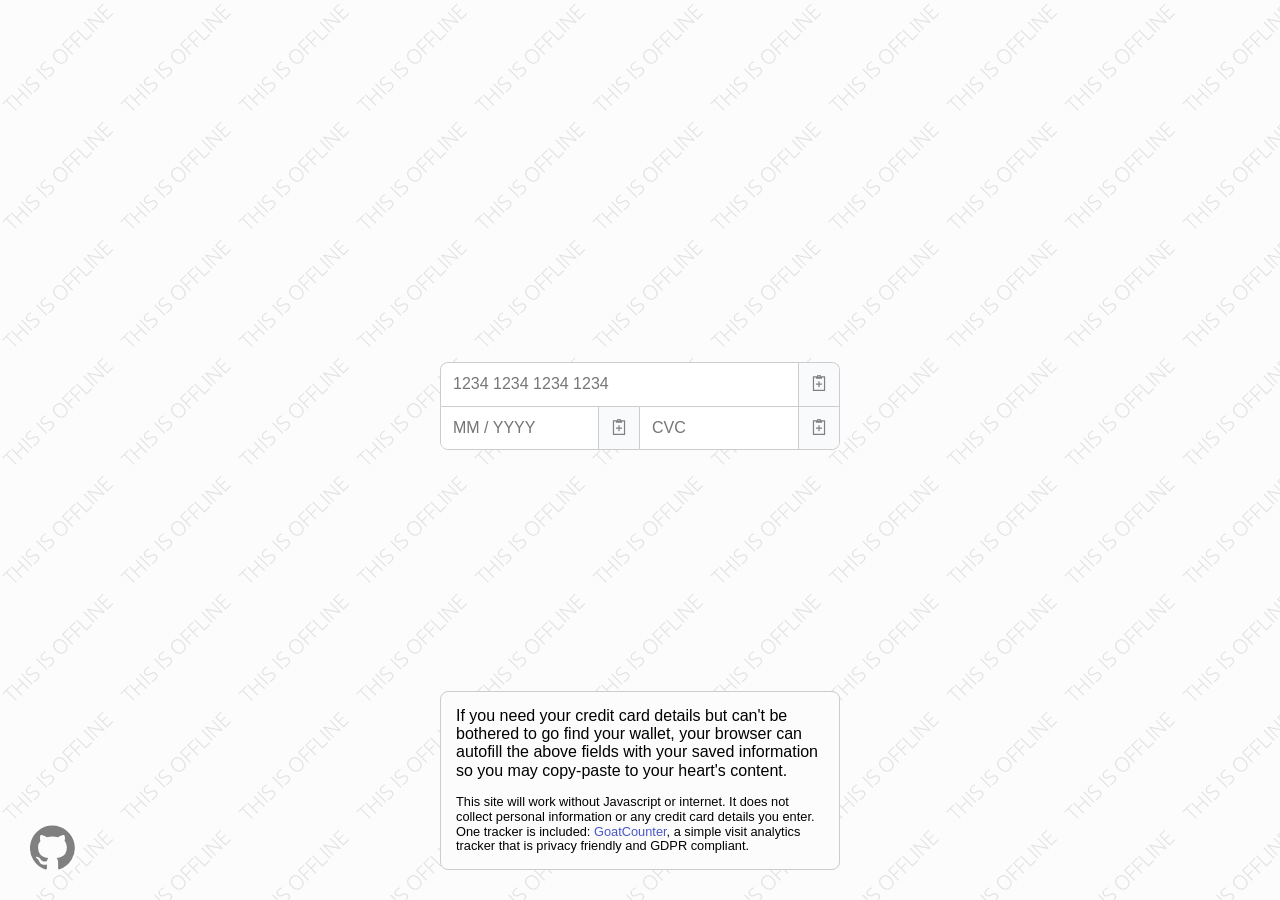
<file: index.html>
<html>
  <head>
    <meta charset="utf-8">
    <meta name="viewport" content="width=device-width, initial-scale=1.0">
    <meta name="description" content="Forgot your stored CC details, but can't access them? Use this to prompt your browser's autofill and copy them.">
    <link rel="canonical" href="https://tuckerchap.in/easy-cc-autofill/">
    <link rel="icon" href="assets/icon.svg" type="image/svg+xml">
    <link rel="icon" href="assets/icon-32.png" type="image/png" sizes="32x32">
    <link rel="apple-touch-icon" href="assets/icon-180.png">

    <meta property="og:type" content="website">
    <meta property="og:site_name" content="Easy CC Autofill">
    <meta property="og:url" content="https://tuckerchap.in/easy-cc-autofill/">
    <meta property="og:title" content="Easy CC Autofill">
    <meta property="og:description" content="Forgot your stored CC details, but can't access them? Use this to prompt your browser's autofill and copy them.">
    <meta property="og:image" content="https://tuckerchap.in/easy-cc-autofill/assets/og.png">
    <meta property="og:image:type" content="image/png">
    <meta property="og:image:width" content="1200">
    <meta property="og:image:height" content="630">
    <meta property="og:image:alt" content="Easy CC Autofill: empty card number, expiry and CVC fields, each with a copy button.">
    <meta name="twitter:card" content="summary_large_image">
    <link rel="stylesheet" type="text/css" href="styles/normalize.css" />
    <link rel="stylesheet" type="text/css" href="styles/main.css" />
    <link rel="stylesheet" type="text/css" href="styles/cc-styles.css" />

    <title>Easy CC Autofill</title>

    <script async data-goatcounter="https://tuckerchapin.goatcounter.com/count" src="//gc.zgo.at/count.js"></script>
    <script>
      function removeWhitespace(str) {
        return str.replace(/\s/g, '');
      }

      function isOnlyNumbers(str) {
        return /^\d+$/.test(str);
      }

      function showToast() {
        if (document.getElementById('toast-container')) {
          document.getElementById('toast-container').remove();
        }
        document.body.appendChild(document.getElementById('toast-template').content.cloneNode(true));
      }

      function validateNumber(number) {
        return number;
        return number.length === 16 && isOnlyNumbers(number);
      }

      function validateExpiry(expiry) {
        return expiry;
        if (expiry.length === 5 || expiry.length === 7) {
          const [ month, year ] = expiry.split('/');
          return (year.length === 2 || year.length === 4)
            && isOnlyNumbers(month)
            && isOnlyNumbers(year)
            && !isNaN(month)
            && !isNaN(year);
        }
        return false;
      }

      function validateCVC(cvc) {
        return cvc;
        return cvc.length === 3 && isOnlyNumbers(cvc);
      }

      function copyNumber() {
        try {
          const number = removeWhitespace(document.getElementById('cardnumber').value);
          if (validateNumber(number)) {
            navigator.clipboard.writeText(number);
            this.showToast();
          }
        } catch (e) {
          //
        }
      }

      function copyExpiry() {
        try {
          const expiry = removeWhitespace(document.getElementById('exp-date').value);
          console.log('hi', validateExpiry(expiry))
          if (validateExpiry(expiry)) {
            navigator.clipboard.writeText(expiry);
            this.showToast();
          }
        } catch (e) {
          //
        }
      }

      function copyCVC() {
        try {
          const cvc = removeWhitespace(document.getElementById('cvc').value);
          if (validateCVC(cvc)) {
            navigator.clipboard.writeText(cvc);
            this.showToast();
          }
        } catch (e) {
          //
        }
      }
    </script>
  </head>
  <body>
    <div class="corset">
      <form class="input-container">
        <div
          id="cardnumber-container"
          class="cc-input-container"
          onclick="copyNumber()"
        >
          <label for="cardnumber">Card number</label>
          <input
            id="cardnumber"
            class="cc-input"
            name="cardnumber"
            autocomplete="cc-number"
            placeholder="1234 1234 1234 1234"
            inputmode="numeric"
          />
          <div class="copy-button">
            <svg class="copy-icon" version="1.1" viewBox="0 0 100 100" xmlns="http://www.w3.org/2000/svg">
              <path d="m65.301 53.898h-11.5v-11.5c0-3.8008 0-3.8008-3.8008-3.8008-3.8984 0-3.8984 0-3.8984 3.8008v11.5h-11.5c-3.8984 0-3.8984 0-3.8008 3.8008-0.10156 3.8008-0.10156 3.8008 3.8008 3.8008h11.5v11.5c0 3.8984 0 3.8984 3.8984 3.8008 3.8008 0 3.8008 0 3.8008-3.8008v-11.5h11.5c3.8008-0.10156 3.8008-0.10156 3.8008-3.8008 0.097657-3.8008 0.097657-3.8008-3.8008-3.8008zm15.5 38.402h-61.5v-76.898h11.5v7.6992h38.5v-7.6992h11.5zm-30.801-88.5c1.8984 0 3.8008 1.8984 3.8008 3.8008 0 1.8984-1.8984 3.8008-3.8008 3.8008-1.8984 0-3.8008-1.8984-3.8008-3.8008 0-1.8008 1.9023-3.8008 3.8008-3.8008zm34.602 3.8984h-23.102v-3.8008c0-3.8008 0-3.8008-3.8008-3.8008h-15.398c-3.8008 0-3.8008 0-3.8008 3.8008v3.8008h-23.102c-3.8008 0-3.8008 0-3.8008 3.8008v84.602c0 3.8008 0 3.8008 3.8008 3.8008h69.199c3.8008 0 3.8008 0 3.8008-3.8008v-84.602c0.10156-3.8008 0.10156-3.8008-3.7969-3.8008z"/>
            </svg>
          </div>
        </div>
        <div
          id="exp-date-container"
          class="cc-input-container"
          onclick="copyExpiry()"
        >
          <label for="exp-date">Expiry</label>
          <input
            id="exp-date"
            class="cc-input"
            name="exp-date"
            autocomplete="cc-exp"
            placeholder="MM / YYYY"
            inputmode="numeric"
          />
          <div class="copy-button">
            <svg class="copy-icon" version="1.1" viewBox="0 0 100 100" xmlns="http://www.w3.org/2000/svg">
              <path d="m65.301 53.898h-11.5v-11.5c0-3.8008 0-3.8008-3.8008-3.8008-3.8984 0-3.8984 0-3.8984 3.8008v11.5h-11.5c-3.8984 0-3.8984 0-3.8008 3.8008-0.10156 3.8008-0.10156 3.8008 3.8008 3.8008h11.5v11.5c0 3.8984 0 3.8984 3.8984 3.8008 3.8008 0 3.8008 0 3.8008-3.8008v-11.5h11.5c3.8008-0.10156 3.8008-0.10156 3.8008-3.8008 0.097657-3.8008 0.097657-3.8008-3.8008-3.8008zm15.5 38.402h-61.5v-76.898h11.5v7.6992h38.5v-7.6992h11.5zm-30.801-88.5c1.8984 0 3.8008 1.8984 3.8008 3.8008 0 1.8984-1.8984 3.8008-3.8008 3.8008-1.8984 0-3.8008-1.8984-3.8008-3.8008 0-1.8008 1.9023-3.8008 3.8008-3.8008zm34.602 3.8984h-23.102v-3.8008c0-3.8008 0-3.8008-3.8008-3.8008h-15.398c-3.8008 0-3.8008 0-3.8008 3.8008v3.8008h-23.102c-3.8008 0-3.8008 0-3.8008 3.8008v84.602c0 3.8008 0 3.8008 3.8008 3.8008h69.199c3.8008 0 3.8008 0 3.8008-3.8008v-84.602c0.10156-3.8008 0.10156-3.8008-3.7969-3.8008z"/>
            </svg>
          </div>
        </div>
        <div
          id="cvc-container"
          class="cc-input-container"
          onclick="copyCVC()"
        >
          <label for="cvc">CVC</label>
          <input
            id="cvc"
            class="cc-input"
            name="cvc"
            autocomplete="cc-csc"
            placeholder="CVC"
            inputmode="numeric"
          />
          <div class="copy-button">
            <svg class="copy-icon" version="1.1" viewBox="0 0 100 100" xmlns="http://www.w3.org/2000/svg">
              <path d="m65.301 53.898h-11.5v-11.5c0-3.8008 0-3.8008-3.8008-3.8008-3.8984 0-3.8984 0-3.8984 3.8008v11.5h-11.5c-3.8984 0-3.8984 0-3.8008 3.8008-0.10156 3.8008-0.10156 3.8008 3.8008 3.8008h11.5v11.5c0 3.8984 0 3.8984 3.8984 3.8008 3.8008 0 3.8008 0 3.8008-3.8008v-11.5h11.5c3.8008-0.10156 3.8008-0.10156 3.8008-3.8008 0.097657-3.8008 0.097657-3.8008-3.8008-3.8008zm15.5 38.402h-61.5v-76.898h11.5v7.6992h38.5v-7.6992h11.5zm-30.801-88.5c1.8984 0 3.8008 1.8984 3.8008 3.8008 0 1.8984-1.8984 3.8008-3.8008 3.8008-1.8984 0-3.8008-1.8984-3.8008-3.8008 0-1.8008 1.9023-3.8008 3.8008-3.8008zm34.602 3.8984h-23.102v-3.8008c0-3.8008 0-3.8008-3.8008-3.8008h-15.398c-3.8008 0-3.8008 0-3.8008 3.8008v3.8008h-23.102c-3.8008 0-3.8008 0-3.8008 3.8008v84.602c0 3.8008 0 3.8008 3.8008 3.8008h69.199c3.8008 0 3.8008 0 3.8008-3.8008v-84.602c0.10156-3.8008 0.10156-3.8008-3.7969-3.8008z"/>
            </svg>
          </div>
        </div>
      </form>
      <a
        class="gh-link"
        href="https://github.com/tuckerchapin/easy-cc-autofill"
        target="_blank"
        alt="Github"
      >
        <svg class="gh-logo" xmlns="http://www.w3.org/2000/svg" viewBox="0 0 32.58 31.77"><path class="cls-1" d="M16.29,0a16.29,16.29,0,0,0-5.15,31.75c.82.15,1.11-.36,1.11-.79s0-1.41,0-2.77C7.7,29.18,6.74,26,6.74,26a4.36,4.36,0,0,0-1.81-2.39c-1.47-1,.12-1,.12-1a3.43,3.43,0,0,1,2.49,1.68,3.48,3.48,0,0,0,4.74,1.36,3.46,3.46,0,0,1,1-2.18c-3.62-.41-7.42-1.81-7.42-8a6.3,6.3,0,0,1,1.67-4.37,5.94,5.94,0,0,1,.16-4.31s1.37-.44,4.48,1.67a15.41,15.41,0,0,1,8.16,0c3.11-2.11,4.47-1.67,4.47-1.67A5.91,5.91,0,0,1,25,11.07a6.3,6.3,0,0,1,1.67,4.37c0,6.26-3.81,7.63-7.44,8a3.85,3.85,0,0,1,1.11,3c0,2.18,0,3.94,0,4.47s.29.94,1.12.78A16.29,16.29,0,0,0,16.29,0Z"/></svg>
      </a>
      <div id="footer-text">
        <div id="description">
          If you need your credit card details but can't be bothered to go find your wallet, your browser can autofill the above fields with your saved information so you may copy-paste to your heart's content.
        </div>
        <div id="disclaimer">
          This site will work without Javascript or internet. It does not collect personal information or any credit card details you enter. One tracker is included: <a href="https://www.goatcounter.com/">GoatCounter</a>, a simple visit analytics tracker that is privacy friendly and GDPR compliant.
        </div>
      </div>
    </div>
    <template id="toast-template">
      <div id="toast-container">
        <div id="toast">
          Copied!
        </div>
      </div>
    </template>
  </body>
</html>
</file>
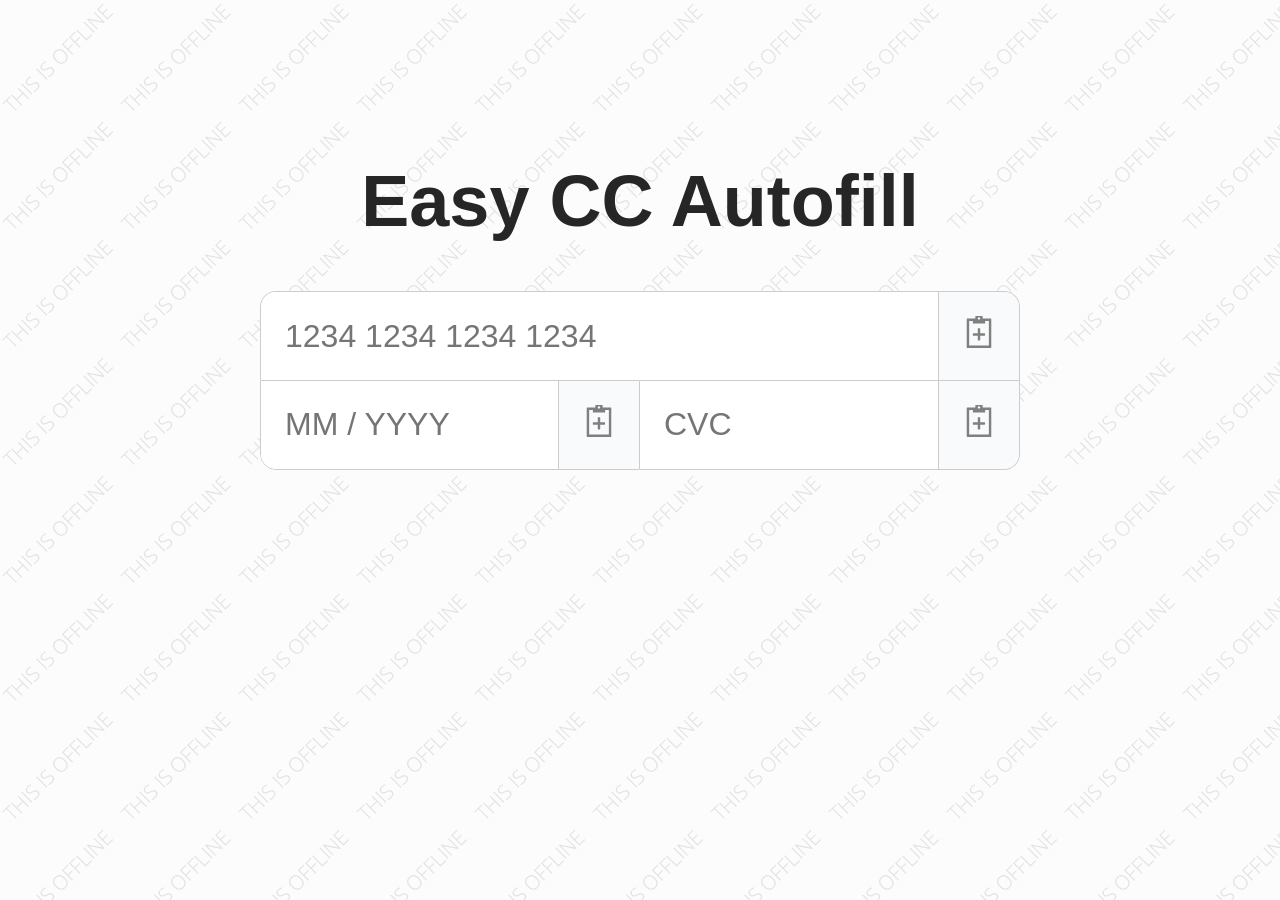
<file: scripts/og.html>
<!doctype html>
<!-- Source for assets/og.png (1200x630 link-preview image). Regenerate: see README. -->
<!-- The page's own watermark and card fields, larger, under the name. -->
<html lang="en">
<head>
  <meta charset="utf-8">
  <link rel="stylesheet" href="../styles/normalize.css">
  <link rel="stylesheet" href="../styles/main.css">
  <link rel="stylesheet" href="../styles/cc-styles.css">
  <style>
    html, body { height: 630px; margin: 0; }
    .og { display: grid; place-content: center; justify-items: center; row-gap: 48px; height: 630px; }
    /* The page's watermark (main.css puts it on .corset::before). */
    .og::before { content: ""; position: absolute; inset: 0; background-image: url("../assets/watermark-diagonal.png"); opacity: .1; z-index: -1; }
    h1 { margin: 0; font-size: 72px; font-weight: 600; color: hsl(0, 0%, 15%); }
    .input-container { grid-area: auto; width: 760px; font-size: 32px; border-radius: var(--border-radius); }
  </style>
</head>
<body>
  <div class="og">
    <h1>Easy CC Autofill</h1>
    <form class="input-container">
      <div id="cardnumber-container" class="cc-input-container">
        <input class="cc-input" placeholder="1234 1234 1234 1234">
        <div class="copy-button"><svg class="copy-icon" viewBox="0 0 100 100" xmlns="http://www.w3.org/2000/svg"><path d="m65.301 53.898h-11.5v-11.5c0-3.8008 0-3.8008-3.8008-3.8008-3.8984 0-3.8984 0-3.8984 3.8008v11.5h-11.5c-3.8984 0-3.8984 0-3.8008 3.8008-0.10156 3.8008-0.10156 3.8008 3.8008 3.8008h11.5v11.5c0 3.8984 0 3.8984 3.8984 3.8008 3.8008 0 3.8008 0 3.8008-3.8008v-11.5h11.5c3.8008-0.10156 3.8008-0.10156 3.8008-3.8008 0.097657-3.8008 0.097657-3.8008-3.8008-3.8008zm15.5 38.402h-61.5v-76.898h11.5v7.6992h38.5v-7.6992h11.5zm-30.801-88.5c1.8984 0 3.8008 1.8984 3.8008 3.8008 0 1.8984-1.8984 3.8008-3.8008 3.8008-1.8984 0-3.8008-1.8984-3.8008-3.8008 0-1.8008 1.9023-3.8008 3.8008-3.8008zm34.602 3.8984h-23.102v-3.8008c0-3.8008 0-3.8008-3.8008-3.8008h-15.398c-3.8008 0-3.8008 0-3.8008 3.8008v3.8008h-23.102c-3.8008 0-3.8008 0-3.8008 3.8008v84.602c0 3.8008 0 3.8008 3.8008 3.8008h69.199c3.8008 0 3.8008 0 3.8008-3.8008v-84.602c0.10156-3.8008 0.10156-3.8008-3.7969-3.8008z"/></svg></div>
      </div>
      <div id="exp-date-container" class="cc-input-container">
        <input class="cc-input" placeholder="MM / YYYY">
        <div class="copy-button"><svg class="copy-icon" viewBox="0 0 100 100" xmlns="http://www.w3.org/2000/svg"><path d="m65.301 53.898h-11.5v-11.5c0-3.8008 0-3.8008-3.8008-3.8008-3.8984 0-3.8984 0-3.8984 3.8008v11.5h-11.5c-3.8984 0-3.8984 0-3.8008 3.8008-0.10156 3.8008-0.10156 3.8008 3.8008 3.8008h11.5v11.5c0 3.8984 0 3.8984 3.8984 3.8008 3.8008 0 3.8008 0 3.8008-3.8008v-11.5h11.5c3.8008-0.10156 3.8008-0.10156 3.8008-3.8008 0.097657-3.8008 0.097657-3.8008-3.8008-3.8008zm15.5 38.402h-61.5v-76.898h11.5v7.6992h38.5v-7.6992h11.5zm-30.801-88.5c1.8984 0 3.8008 1.8984 3.8008 3.8008 0 1.8984-1.8984 3.8008-3.8008 3.8008-1.8984 0-3.8008-1.8984-3.8008-3.8008 0-1.8008 1.9023-3.8008 3.8008-3.8008zm34.602 3.8984h-23.102v-3.8008c0-3.8008 0-3.8008-3.8008-3.8008h-15.398c-3.8008 0-3.8008 0-3.8008 3.8008v3.8008h-23.102c-3.8008 0-3.8008 0-3.8008 3.8008v84.602c0 3.8008 0 3.8008 3.8008 3.8008h69.199c3.8008 0 3.8008 0 3.8008-3.8008v-84.602c0.10156-3.8008 0.10156-3.8008-3.7969-3.8008z"/></svg></div>
      </div>
      <div id="cvc-container" class="cc-input-container">
        <input class="cc-input" placeholder="CVC">
        <div class="copy-button"><svg class="copy-icon" viewBox="0 0 100 100" xmlns="http://www.w3.org/2000/svg"><path d="m65.301 53.898h-11.5v-11.5c0-3.8008 0-3.8008-3.8008-3.8008-3.8984 0-3.8984 0-3.8984 3.8008v11.5h-11.5c-3.8984 0-3.8984 0-3.8008 3.8008-0.10156 3.8008-0.10156 3.8008 3.8008 3.8008h11.5v11.5c0 3.8984 0 3.8984 3.8984 3.8008 3.8008 0 3.8008 0 3.8008-3.8008v-11.5h11.5c3.8008-0.10156 3.8008-0.10156 3.8008-3.8008 0.097657-3.8008 0.097657-3.8008-3.8008-3.8008zm15.5 38.402h-61.5v-76.898h11.5v7.6992h38.5v-7.6992h11.5zm-30.801-88.5c1.8984 0 3.8008 1.8984 3.8008 3.8008 0 1.8984-1.8984 3.8008-3.8008 3.8008-1.8984 0-3.8008-1.8984-3.8008-3.8008 0-1.8008 1.9023-3.8008 3.8008-3.8008zm34.602 3.8984h-23.102v-3.8008c0-3.8008 0-3.8008-3.8008-3.8008h-15.398c-3.8008 0-3.8008 0-3.8008 3.8008v3.8008h-23.102c-3.8008 0-3.8008 0-3.8008 3.8008v84.602c0 3.8008 0 3.8008 3.8008 3.8008h69.199c3.8008 0 3.8008 0 3.8008-3.8008v-84.602c0.10156-3.8008 0.10156-3.8008-3.7969-3.8008z"/></svg></div>
      </div>
    </form>
  </div>
</body>
</html>
</file>
<file: styles/main.css>
html {
  box-sizing: border-box;
}

*, *:before, *:after {
  box-sizing: inherit;
}

body {
  background-color: hsl(0, 0%, 99%);
  font-family: sans-serif;

  --input-padding: .75em;
  --border-radius: .5em;
  --corset-max-width: 400px;
  --corset-padding: 30px;
  --corset-gap: var(--corset-padding);
  --gh-logo-size: calc(1.5 * var(--corset-padding));
  --toast-width: 200px;
  --border-color: hsl(0, 0%, 80%);
}

.corset {
  display: grid;
  height: 100%;
  padding: var(--corset-padding);
  align-items: flex-end;
}

@media (max-width: 650px) {
  .corset {
    grid-template-areas:
    "inputs"
    "footer"
    "gh-link";
    grid-template-rows: 1fr 1fr min-content;
    justify-items: center;
    row-gap: var(--corset-gap);
  }
}

@media (min-width: 650px) {
  .corset {
    grid-template-areas:
      ".       inputs      ."
      "gh-link footer .";
    grid-template-columns: 1fr var(--corset-max-width) 1fr;
    grid-template-rows: 1fr 1fr;
    column-gap: var(--corset-gap);
  }
}

.corset::before {
  content: "";
  background-image: url("../assets/watermark-diagonal.png");
  position: absolute;
  top: 0px;
  right: 0px;
  bottom: 0px;
  left: 0px;
  opacity: .1;
  z-index: -1;
}

label {
  display: none;
}

.gh-link {
  grid-area: gh-link;
}

.gh-logo {
  height: var(--gh-logo-size);
  width: var(--gh-logo-size);
  background-color: hsl(0, 0%, 99%);
  fill: hsl(0, 0%, 50%);
}

  .gh-link:hover .gh-logo,
  .gh-link:active .gh-logo {
    fill: hsl(0, 0%, 0%);
  }

#footer-text {
  grid-area: footer;

  display: grid;
  grid-template-columns: 1fr;
  row-gap: calc(var(--corset-gap) / 2);
  user-select: none;

  background-color: hsl(0, 0%, 99%);
  padding: calc(var(--corset-gap) / 2);
  border-radius: var(--border-radius);
  border: 1px solid var(--border-color);
}

  #footer-text a,
  #footer-text a:visited {
    color: hsl(233, 52%, 53%);
    text-decoration: none;
  }

  #footer-text a:hover {
    text-decoration: underline;
  }

#description {
  font-size: 1em;
}

#disclaimer {
  font-size: .8em;
}

#about-button {
  text-transform: uppercase;
  font-size: .8em;
  letter-spacing: 1px;
}

#toast-container {
  opacity: 0;
  position: absolute;
  left: 0;
  width: 100%;
  display: grid;
  grid-template-columns: auto;
  justify-content: center;
  justify-items: center;
  align-content: center;
  align-items: center;
  pointer-events: none;
  animation: slide-in-toast 3s;
}

#toast {
  background-color: hsl(145, 63%, 42%);
  padding: calc(var(--corset-gap) / 2);
  border-radius: 100px;
  text-transform: uppercase;
  font-size: .8em;
  letter-spacing: 1px;
  color: white;
}

@keyframes slide-in-toast {
  0% {
    opacity: 0;
    top: -10px;
  }

  10% {
    opacity: 1;
    top: var(--corset-padding);
  }

  95% {
    opacity: 1;
    top: var(--corset-padding);
  }

  100% {
    opacity: 0;
    top: var(--corset-padding);
  }
}
</file>
<file: styles/cc-styles.css>
.input-container {
  grid-area: inputs;

  width: 100%;
  display: grid;
  grid-template-areas:
    "number number"
    "expiry cvc";
  grid-template-columns: 1fr 1fr;
  margin: 0;
  background-color: white;
}

.cc-input-container {
  display: grid;
  grid-template-columns: 1fr calc(2 * var(--input-padding) + 1em + 1px);

  border: 1px solid var(--border-color);
  border-radius: 0;
  overflow: hidden;
}

#cardnumber-container {
  grid-area: number;
  border-top-left-radius: var(--border-radius);
  border-top-right-radius: var(--border-radius);
  border-bottom: none;
}

#exp-date-container {
  grid-area: expiry;
}

#cvc-container {
  grid-area: cvc;
  border-bottom-right-radius: var(--border-radius);
}

@media (max-width: 400px) {
  .input-container {
    grid-template-areas:
      "number"
      "expiry"
      "cvc";
    grid-template-columns: 1fr;
  }

  #exp-date-container {
    border-bottom: none;
  }

  #cvc-container {
    border-bottom-left-radius: var(--border-radius);
  }
}

@media (min-width: 400px) {
  #exp-date-container {
    border-bottom-left-radius: var(--border-radius);
  }

  #cvc-container {
    border-left: none;
  }
}

.cc-input {
  width: 100%;
  font-size: 1em;
  padding: var(--input-padding);
  background-color: white;
  border: none;
  -webkit-appearance: none;
  appearance: none;
}

.cc-input:-webkit-autofill {
  -webkit-box-shadow: 0 0 0 1000px white inset !important;
}

.cc-input:focus {
  outline: none;
}

.copy-button {
  padding: var(--input-padding);
  border-left: 1px solid var(--border-color);
  background-color: hsl(210, 25%, 98%);
}

  .copy-button:hover {
    background-color: hsl(220, 14%, 96%);
  }

  .copy-button:active {
    background-color: hsl(216, 16%, 94%);
  }

.copy-icon {
  height: 1em;
  background-color: transparent;
  fill: hsl(0, 0%, 50%);
}

  .copy-button:hover .copy-icon,
  .copy-button:active .copy-icon {
    fill: hsl(0, 0%, 0%);
  }
</file>
